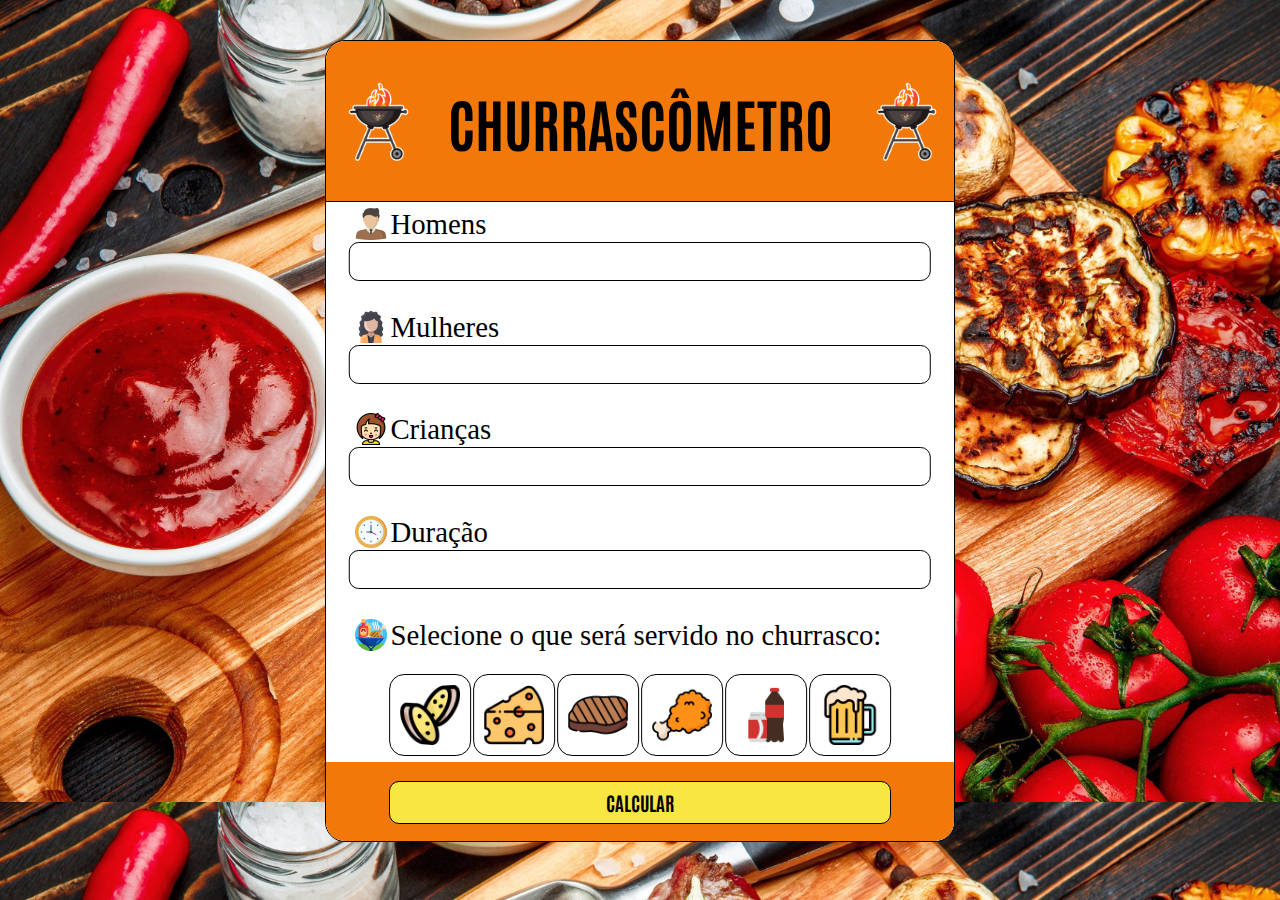
<file: Churrascômetro/index.html>
<!DOCTYPE html>
<html lang="pt-br">

<head>
    <meta charset="UTF-8">
    <meta http-equiv="X-UA-Compatible" content="IE=edge">
    <link rel="preconnect" href="https://fonts.gstatic.com">
    <link href="https://fonts.googleapis.com/css2?family=Antonio:wght@100&display=swap" rel="stylesheet">
    <meta name="viewport" content="width=device-width, initial-scale=1.0">
    <link rel="stylesheet" href="./css/index.css">
    <script src="index.js" type="module" defer></script>
    <title>Churrascômetro</title>
</head>

<body>

    <main>
        <div class="painel-churrascometro">
            <div class="painel-header">
                <img src="imgs/giphy.gif" class="grill-esquerda" width="100px" height="100px" />
                <img src="imgs/giphy.gif" class="grill-direita" width="100px" height="100px" />
                <h1>CHURRASCÔMETRO</h1>
            </div>
            <div class="painel-content">
                <div>
                    <label for="homens"><img src="./imgs/man.png" class="imagem-input" width="32px"
                            height="32px" />Homens</label>
                    <input type="text" id="homens">
                </div>
                <div>
                    <label for="mulheres"><img src="./imgs/woman.png" class="imagem-input" width="32px"
                            height="32px" />Mulheres</label>
                    <input type="text" id="mulheres">
                </div>
                <div>
                    <label for="criancas"><img src="./imgs/girl.png" class="imagem-input" width="32px"
                            height="32px" />Crianças</label>
                    <input type="text" id="criancas">
                </div>
                <div>
                    <label for="duracao"><img src="./imgs/clock.png" class="imagem-input" width="32px"
                            height="32px" />Duração</label>
                    <input type="text" id="duracao">
                </div>
                <label><img src="./imgs/barbeque.png" class="imagem-input" width="32px" height="32px" />Selecione o que
                    será
                    servido no churrasco:</label>
                <div class="imagens-churrasco">
                    <img src="imgs/garlic.png" id="paoDeAlho" alt="Pão de Alho" class="selecionar-imagem" width="60px"
                        height="60px">
                    <img src="imgs/cheese.png" id="queijoCoalho" alt="Queijo Coalho" class="selecionar-imagem"
                        width="60px" height="60px">
                    <img src="imgs/beef.png" id="carne" alt="Carne" class="selecionar-imagem" width="60px"
                        height="60px">
                    <img src="imgs/fried-chicken.png" id="frango" alt="Frango" class="selecionar-imagem" width="60px"
                        height="60px">
                    <img src="imgs/softdrinks.png" id="refrigerante" alt="Refrigerante" class="selecionar-imagem"
                        width="60px" height="60px">
                    <img src="imgs/beer.png" id="cerveja" alt="Cerveja" class="selecionar-imagem" width="60px"
                        height="60px">
                </div>
            </div>
            <div class="painel-footer">
                <button type="button" value="Calcular" class="btn-laranja" id="btnCalcular">CALCULAR</button>
            </div>
        </div>
    </main>
    <div class="painel-resultado">
        <div class="painel-header">
            <h1>Quantidade para seu churrasco: </h1>
        </div>
        <div class="flex-imagens-resultado">
            <div class="imagem-resultado-coluna">
                <img src="imgs/garlic.png" id="paoDeAlho" alt="Pão de Alho" class="selecionar-imagem" width="100px"
                    height="100px">
                <span class="resultado-calculo">A</span>
            </div>
            <div class="imagem-resultado-coluna">
                <img src="imgs/cheese.png" id="queijoCoalho" alt="Queijo Coalho" class="selecionar-imagem" width="100px"
                    height="100px">
                <span class="resultado-calculo">A</span>
            </div>
            <div class="imagem-resultado-coluna">
                <img src="imgs/beef.png" id="carne" alt="Carne" class="selecionar-imagem" width="100px" height="100px">
                <span class="resultado-calculo">A</span>
            </div>
            <div class="imagem-resultado-coluna">
                <img src="imgs/fried-chicken.png" id="frango" alt="Frango" class="selecionar-imagem" width="100px"
                    height="100px">
                <span class="resultado-calculo">A</span>
            </div>
            <div class="imagem-resultado-coluna">
                <img src="imgs/softdrinks.png" id="refrigerante" alt="Refrigerante" class="selecionar-imagem"
                    width="100px" height="100px">
                <span class="resultado-calculo">A</span>
            </div>
            <div class="imagem-resultado-coluna">
                <img src="imgs/beer.png" id="cerveja" alt="Cerveja" class="selecionar-imagem" width="100px"
                    height="100px">
                <span class="resultado-calculo">A</span>
            </div>
        </div>

        <button type="button" class="btn-laranja" style="margin-top: 5rem;" id="btnVoltar">VOLTAR</button>
    </div>
</body>

</html>
</file>
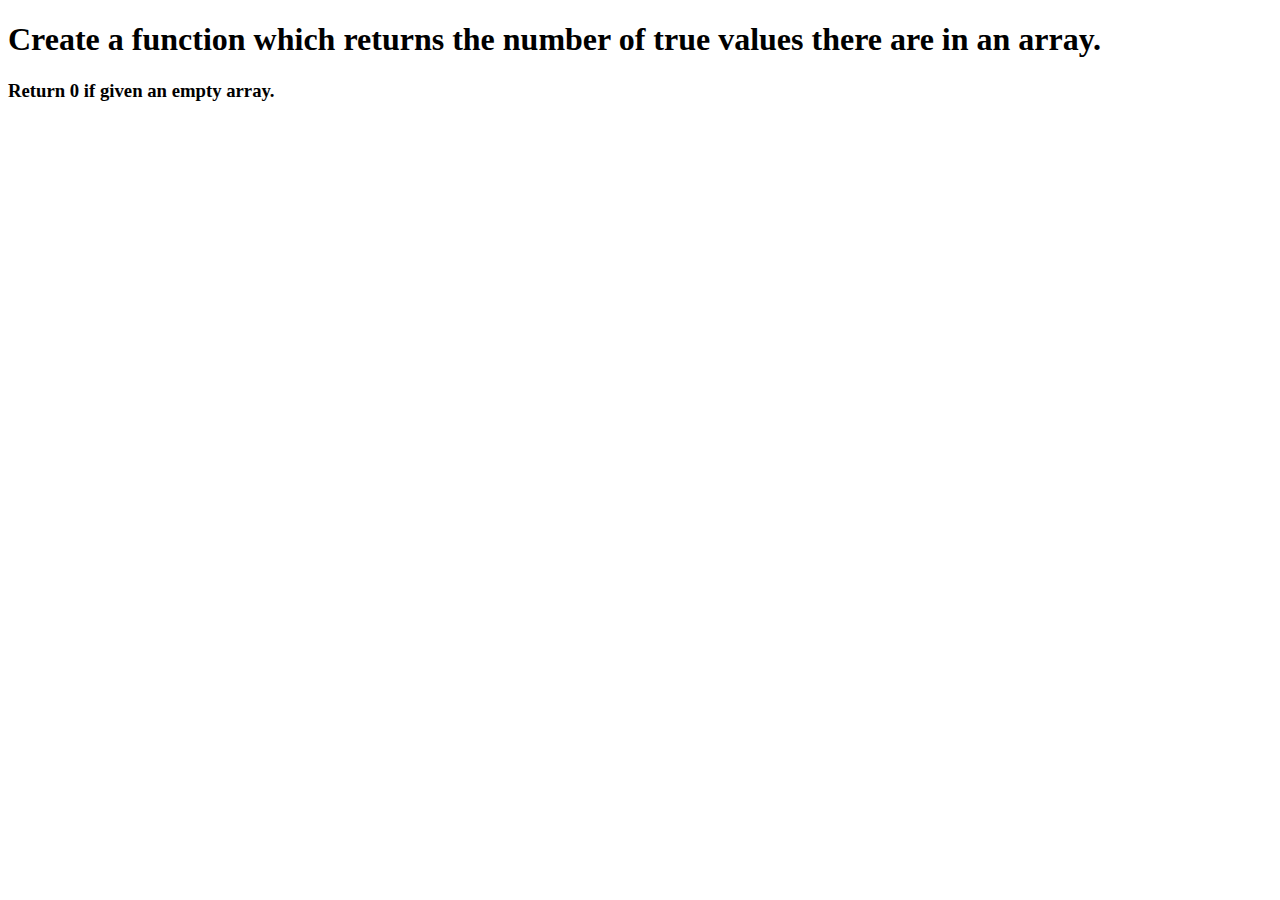
<file: Contador de True/index.html>
<!DOCTYPE html>
<html lang="en">

<head>
    <meta charset="UTF-8">
    <meta http-equiv="X-UA-Compatible" content="IE=edge">
    <meta name="viewport" content="width=device-width, initial-scale=1.0">
    <script src="index.js"></script>
    <title>Contador de True</title>
</head>

<body>
    <h1>Create a function which returns the number of true values there are in an array.</h1>

    <h3>Return 0 if given an empty array.</h3>
</body>

</html>
</file>
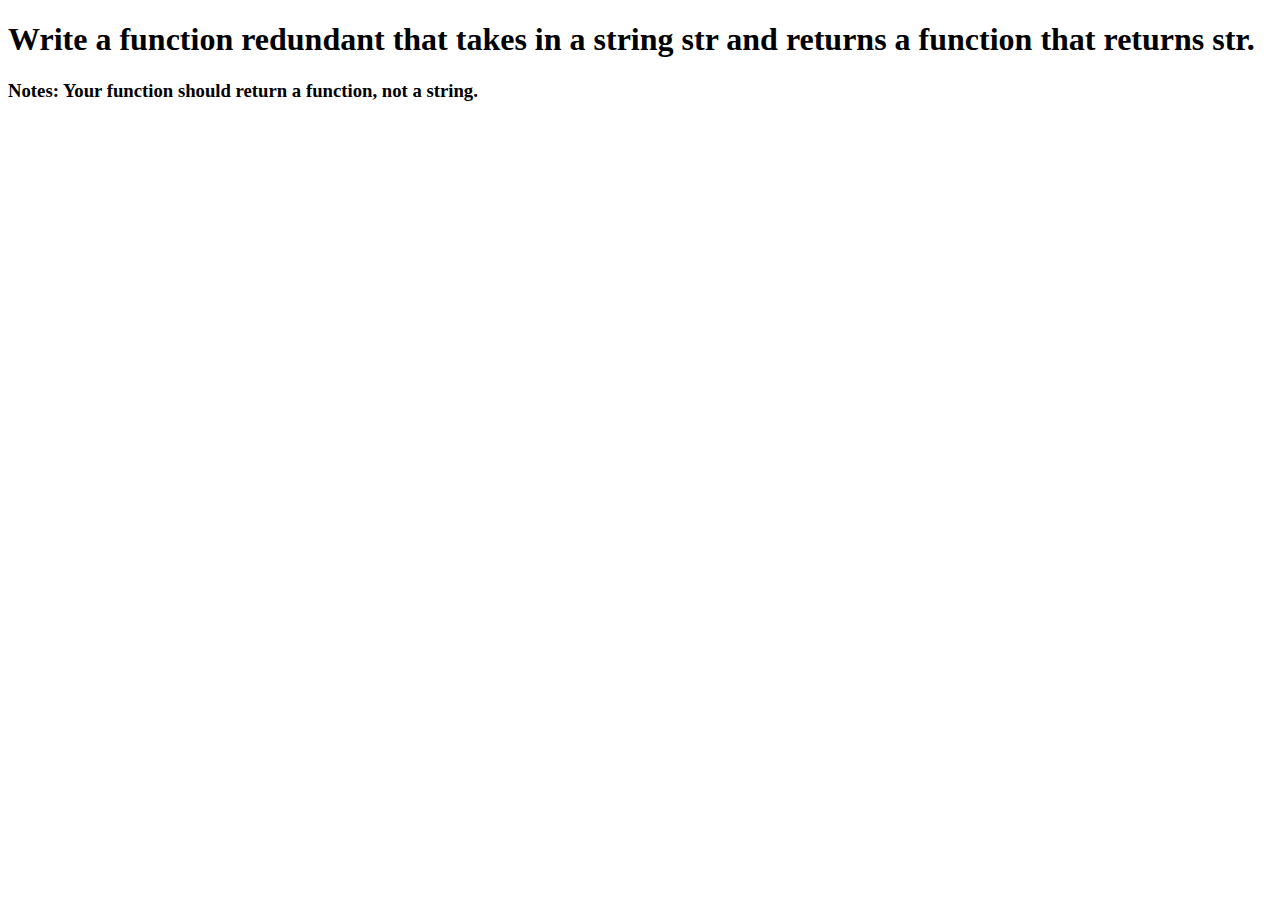
<file: Função Redundante/index.html>
<!DOCTYPE html>
<html lang="en">

<head>
    <meta charset="UTF-8">
    <meta http-equiv="X-UA-Compatible" content="IE=edge">
    <meta name="viewport" content="width=device-width, initial-scale=1.0">
    <title>Função Redundante</title>
    <script src="index.js" defer></script>
</head>

<body>
    <h1>Write a function redundant that takes in a string str and returns a function that returns str.</h1>

    <h3>Notes: Your function should return a function, not a string.</h3>
</body>

</html>
</file>
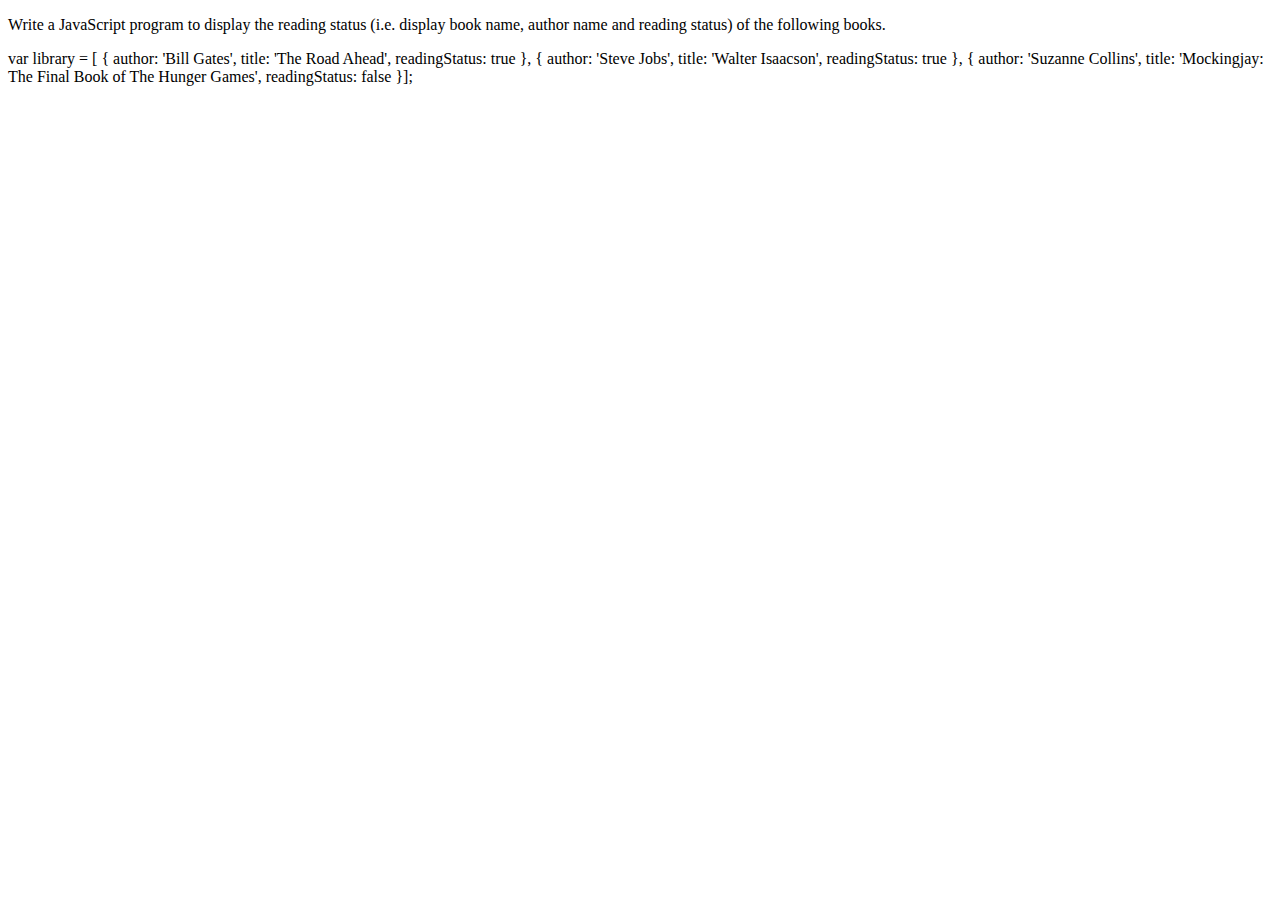
<file: Reading Status/index.html>
<!DOCTYPE html>
<html lang="en">

<head>
    <meta charset="UTF-8">
    <meta http-equiv="X-UA-Compatible" content="IE=edge">
    <meta name="viewport" content="width=device-width, initial-scale=1.0">
    <script src="index.js"></script>
    <title>Reading Status</title>
</head>

<body>
    <p>Write a JavaScript program to display the reading status (i.e. display book name, author name and reading status)
        of the following books. </p>

    <p>var library = [
        {
        author: 'Bill Gates',
        title: 'The Road Ahead',
        readingStatus: true
        },
        {
        author: 'Steve Jobs',
        title: 'Walter Isaacson',
        readingStatus: true
        },
        {
        author: 'Suzanne Collins',
        title: 'Mockingjay: The Final Book of The Hunger Games',
        readingStatus: false
        }];</p>
</body>

</html>
</file>
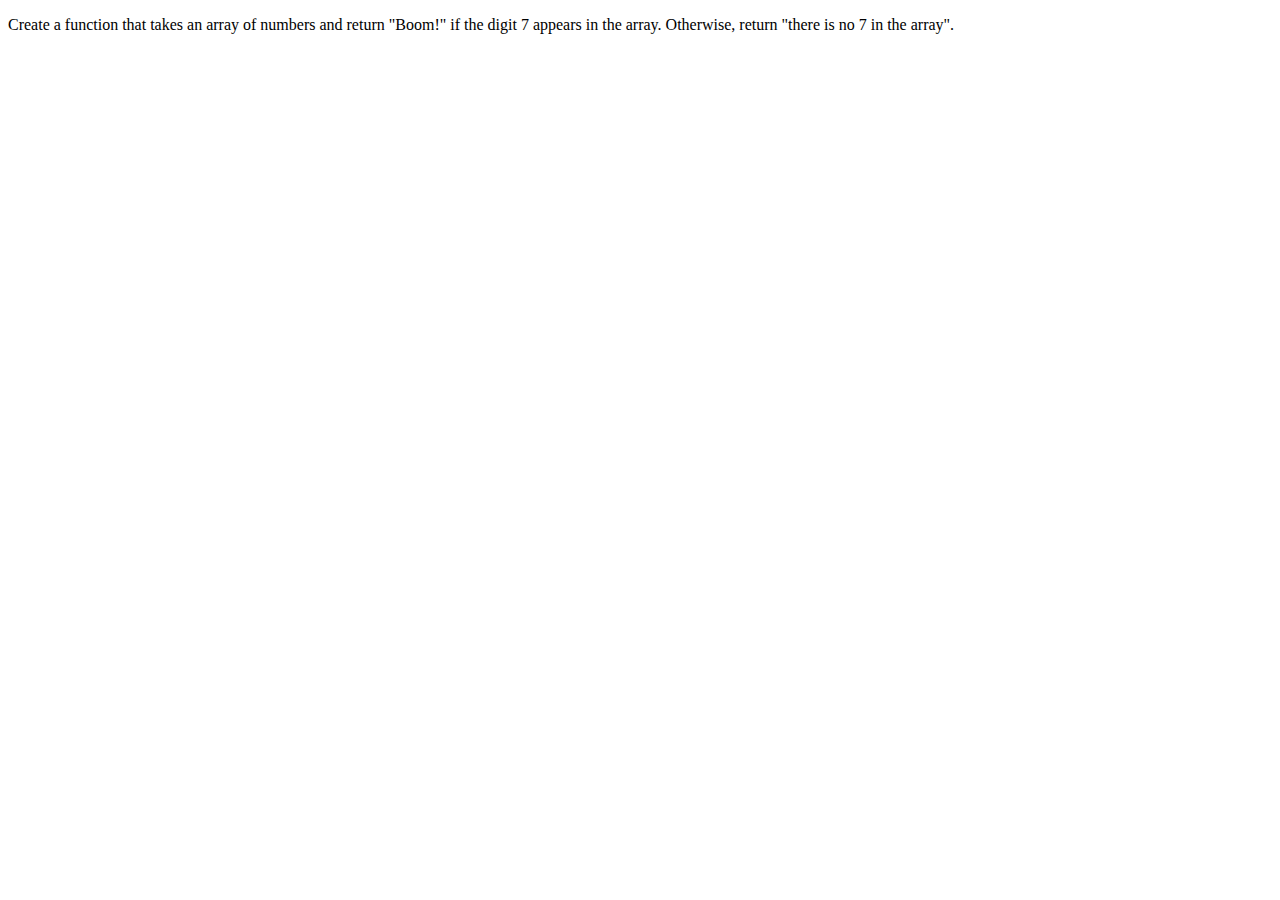
<file: Seven Boom/index.html>
<!DOCTYPE html>
<html lang="en">

<head>
    <meta charset="UTF-8">
    <meta http-equiv="X-UA-Compatible" content="IE=edge">
    <meta name="viewport" content="width=device-width, initial-scale=1.0">
    <script src="index.js"></script>
    <title>Seven Boom!</title>
</head>

<body>
    <p>Create a function that takes an array of numbers and return "Boom!" if the digit 7 appears in the array.
        Otherwise, return "there is no 7 in the array".</p>
</body>

</html>
</file>
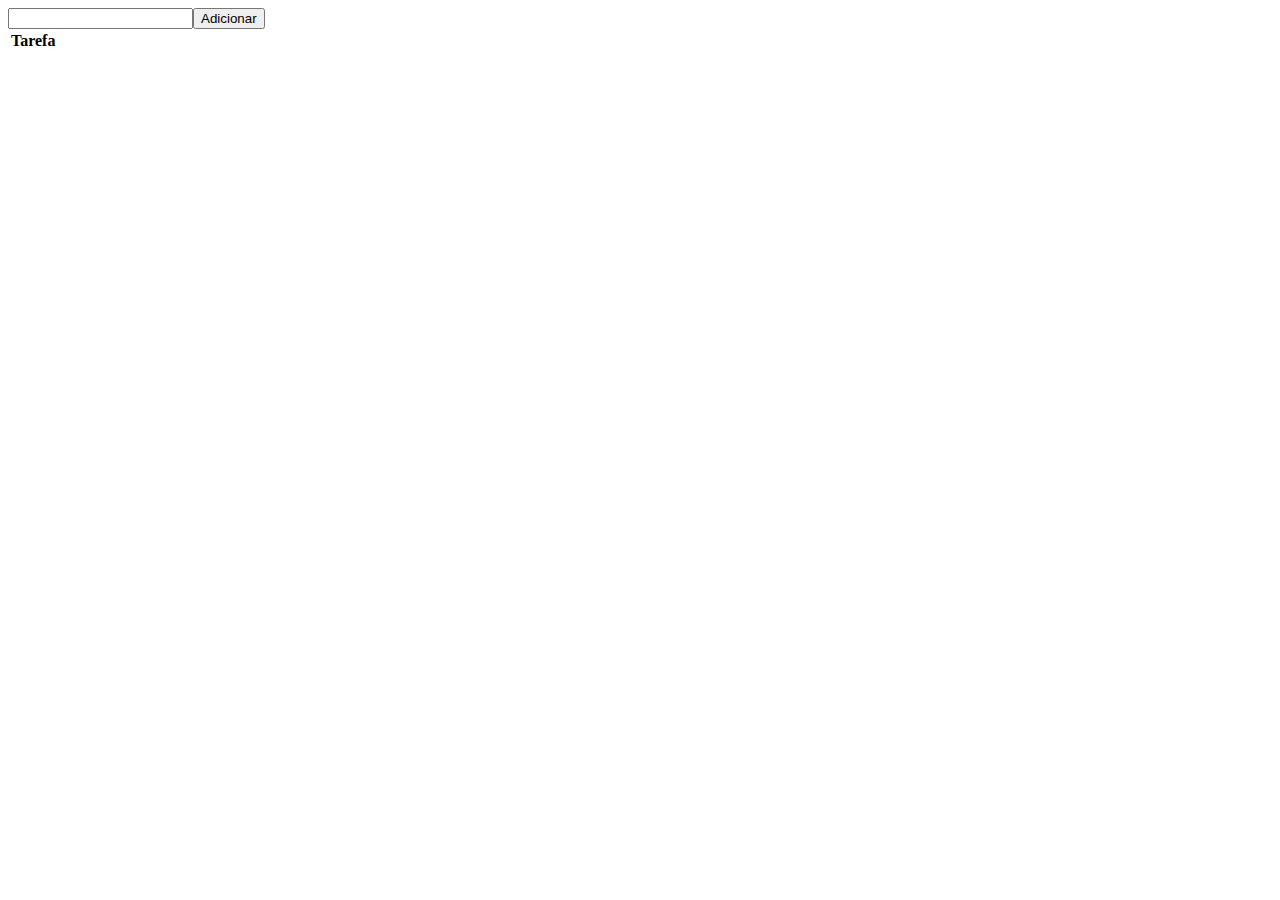
<file: To-Do List Local Storage/index.html>
<!DOCTYPE html>
<html lang="pt-br">

<head>
    <meta charset="UTF-8">
    <meta http-equiv="X-UA-Compatible" content="IE=edge">
    <meta name="viewport" content="width=device-width, initial-scale=1.0">
    <script src="index.js" defer></script>
    <title>To-Do List</title>
</head>

<body>
    <input type="text" id="iptTarefa"><button type="button" id="btnTarefa">Adicionar</button>
    <table>
        <tr>
            <th>Tarefa</th>
        </tr>
        <tr id="tr" style="display: flex; flex-direction: column;">
            
        </tr>
    </table>
</body>

</html>
</file>
<file: Churrascômetro/css/index.css>
* {
    margin: 0;
    padding: 0;
}

html {
    background-image: url(../imgs/background.jpg);
    background-size: cover;
}

main {
    display: flex;
    width: 40%;
    justify-content: center;
    align-items: center;
    position: relative;
    left: 50%;
    transform: translateX(-50%);
    top: 40px;
}

.none {
    display: none;
}

.painel-churrascometro {
    width: 100%;
    height: 800px;
    border: 1px solid black;
    border-radius: 20px;
    overflow: hidden;
    font-size: 1.8rem;
    background-color: white;
}

.grill-esquerda {
    position: absolute;
    left: 0%;
}

.grill-direita {
    position: absolute;
    right: 0%;
}

.painel-header {
    position: relative;
    height: 20%;
    display: flex;
    justify-content: center;
    align-items: center;
    background-color: #f17809;
    font-family: 'Antonio', sans-serif;
}

.painel-content {
    display: flex;
    flex-direction: column;
    height: 70%;
    border-top: 1px solid black;
    align-items: left;
    justify-content: space-around;
}

.painel-content label {
    position: relative;
    margin-left: 4rem;
}

.painel-content img.imagem-input {
    position: absolute;
    left: -2.2rem;
}

.painel-content input {
    position: relative;
    left: 50%;
    transform: translateX(-50%);
    width: 90%;
    padding: 0.5rem 0.5rem 0.5rem 0.5rem;
    border-radius: 10px;
    border: 1px solid black;
    font-size: 1.1rem;
    margin-bottom: 1.1rem;
}

.imagens-churrasco {
    margin-top: 10px;
    margin-left: 50%;
    width: 80%;
    transform: translateX(-50%);
    display: flex;
    flex-wrap: wrap;
    justify-content: space-between;
}

.selecionar-imagem {
    border: 1px solid black;
    outline: 0px;
    border-radius: 15px;
    padding: 10px;
    transition: outline 0.5s, background-color 0.5s;
    transform: rotate(360deg);
}

.selecionar-imagem:hover {
    cursor: pointer;
}

@keyframes ativar {
    0% {
        transform: rotate(0deg)
    }
    100% {
        transform: rotate(360deg)
    }
}

@keyframes desativar {
    0% {
        transform: rotate(360deg)
    }
    100% {
        transform: rotate(0deg)
    }
}

@keyframes fade {
    0% {
        opacity: 0;
    }
    
    100% {
        opacity: 1.0;
    }
}

.deactive {
    animation-name: desativar;
    animation-duration: 1s;
}

.active {
    background-color: rgb(243, 243, 243);
    border: 1px solid red;
    box-shadow: 5px 5px 5px grey;
    animation-name: ativar;
    animation-duration: 1s;
}

.painel-footer {
    display: flex;
    align-items: center;
    justify-content: center;
    height: 10%;
    background-color: #f17809;
}

.btn-laranja {
    font-family: 'Antonio', sans-serif;
    padding: 0.5rem 0.5rem 0.5rem 0.5rem;
    font-size: 1.2rem;
    width: 80%;
    font-weight: bold;
    background-color: #f8e642;
    border: 1px solid black;
    border-radius: 10px;
}

.btn-laranja:hover {
    background-color: #fdfdfd;
    cursor: pointer;
}

.painel-resultado {
    display: none;
    position: relative;
    left: 50%;
    transform: translateX(-50%);
    width: 70%;
    height: 500px;
    margin-top: 2rem;
    border: 1px solid black;
    border-radius: 20px;
    overflow: hidden;
    font-size: 1.8rem;
    background-color: white;
    text-align: center;
    animation-name: fade;
    animation-duration: 1.5s;
}

.flex-imagens-resultado {
    display: flex;
    flex-wrap: wrap;
    justify-content: space-around;
    padding-top: 10px;
}

.imagem-resultado-coluna {
    display: flex;
    flex-direction: column;
}

.resultado-calculo {
    display: flex;
    align-items: center;
    justify-content: center;
    border-right: 1px solid black;
    border-left: 1px solid black;
    border-bottom: 1px solid black;
    border-bottom-right-radius: 15px;
    border-bottom-left-radius: 15px;
    height: 80px;
}

@media (min-width: 1200px) and (max-width: 1600px) {
    /* notebooks */
    main {
        width: 70%;
    }
    .painel-churrascometro {
        width: 70%;
        height: 800px;
    }
}

@media (min-width: 801px) and (max-width: 1199px) {
    /* notebooks bem menores */
    main {
        width: 60%;
    }
    .painel-churrascometro {
        width: 100%;
        height: 900px;
    }
}

@media (max-width: 800px) {
    /* celular */
    main {
        width: 100%;
    }
    h1 {
        font-size: 2rem;
    }
    .grill-esquerda {
        width: 80px;
        height: 80px;
    }
    .grill-direita {
        width: 80px;
        height: 80px;
    }
    .painel-header {
        text-align: center;
    }
    .painel-churrascometro {
        width: 100%;
        height: 1000px;
    }
    .painel-content {
        font-size: 1.5rem;
    }
    .imagem-input {
        font-size: 0;
        width: 26px;
        height: 26px;
    }
    .imagens-churrasco {
        margin-top: 0px;
    }
    .painel-content input {
        width: 85%;
        padding: 0.5rem 0.5rem 0.5rem 0.5rem;
        border-radius: 10px;
        border: 1px solid black;
        font-size: 1rem;
        margin-bottom: 1rem;
    }
    .selecionar-imagem {
        width: 50px;
        height: 50px;
    }
    .painel-resultado {
        width: 90%;
        height: 800px;
    }
    .flex-imagens-resultado {
        justify-content: space-between;
        margin: 0 20px 0 20px;
        padding-top: 10px;
    }
}
</file>
